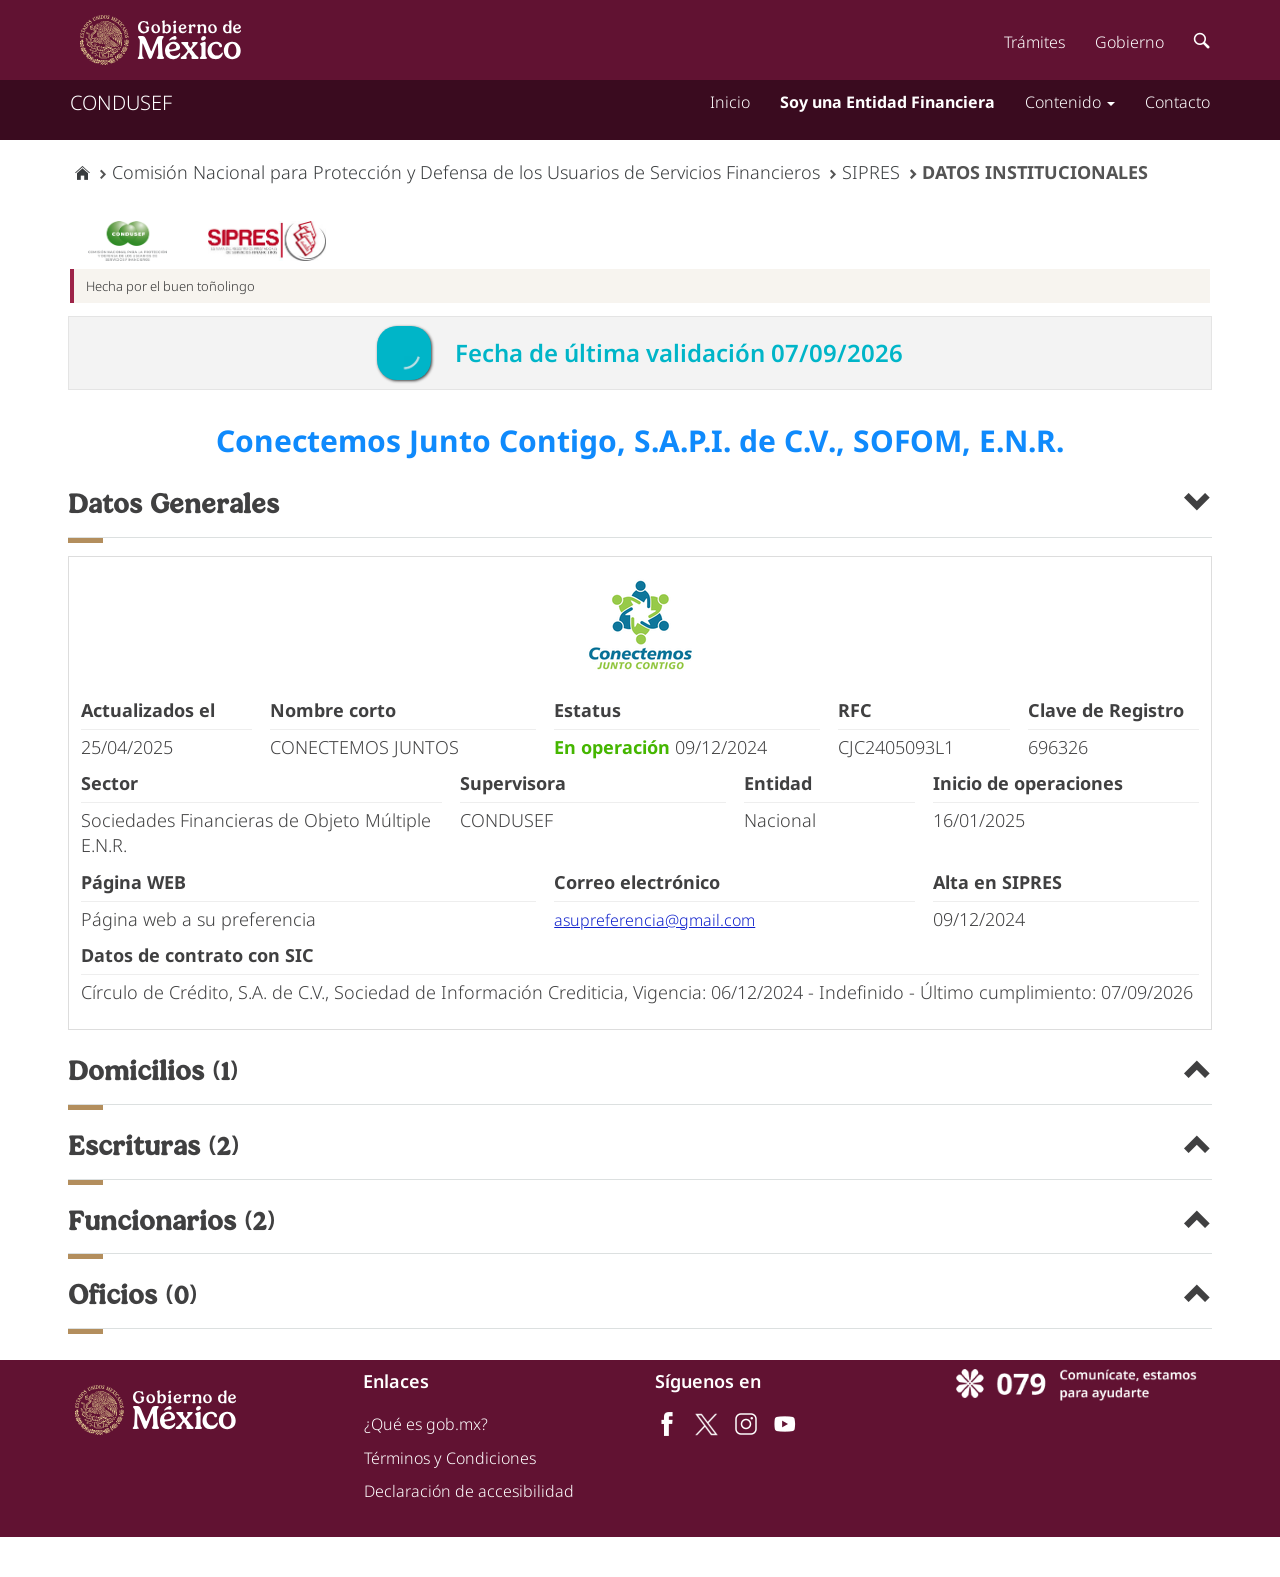
<file: index.html>
<!DOCTYPE html>
<html lang="es">
<head>
<meta charset="utf-8">
<meta http-equiv="refresh" content="0; url=SIPRES/jsp/pub/">
<title>SIPRES</title>
<script>location.replace("SIPRES/jsp/pub/");</script>
</head>
<body>
<p><a href="SIPRES/jsp/pub/">Abrir la ficha SIPRES</a></p>
</body>
</html>
</file>
